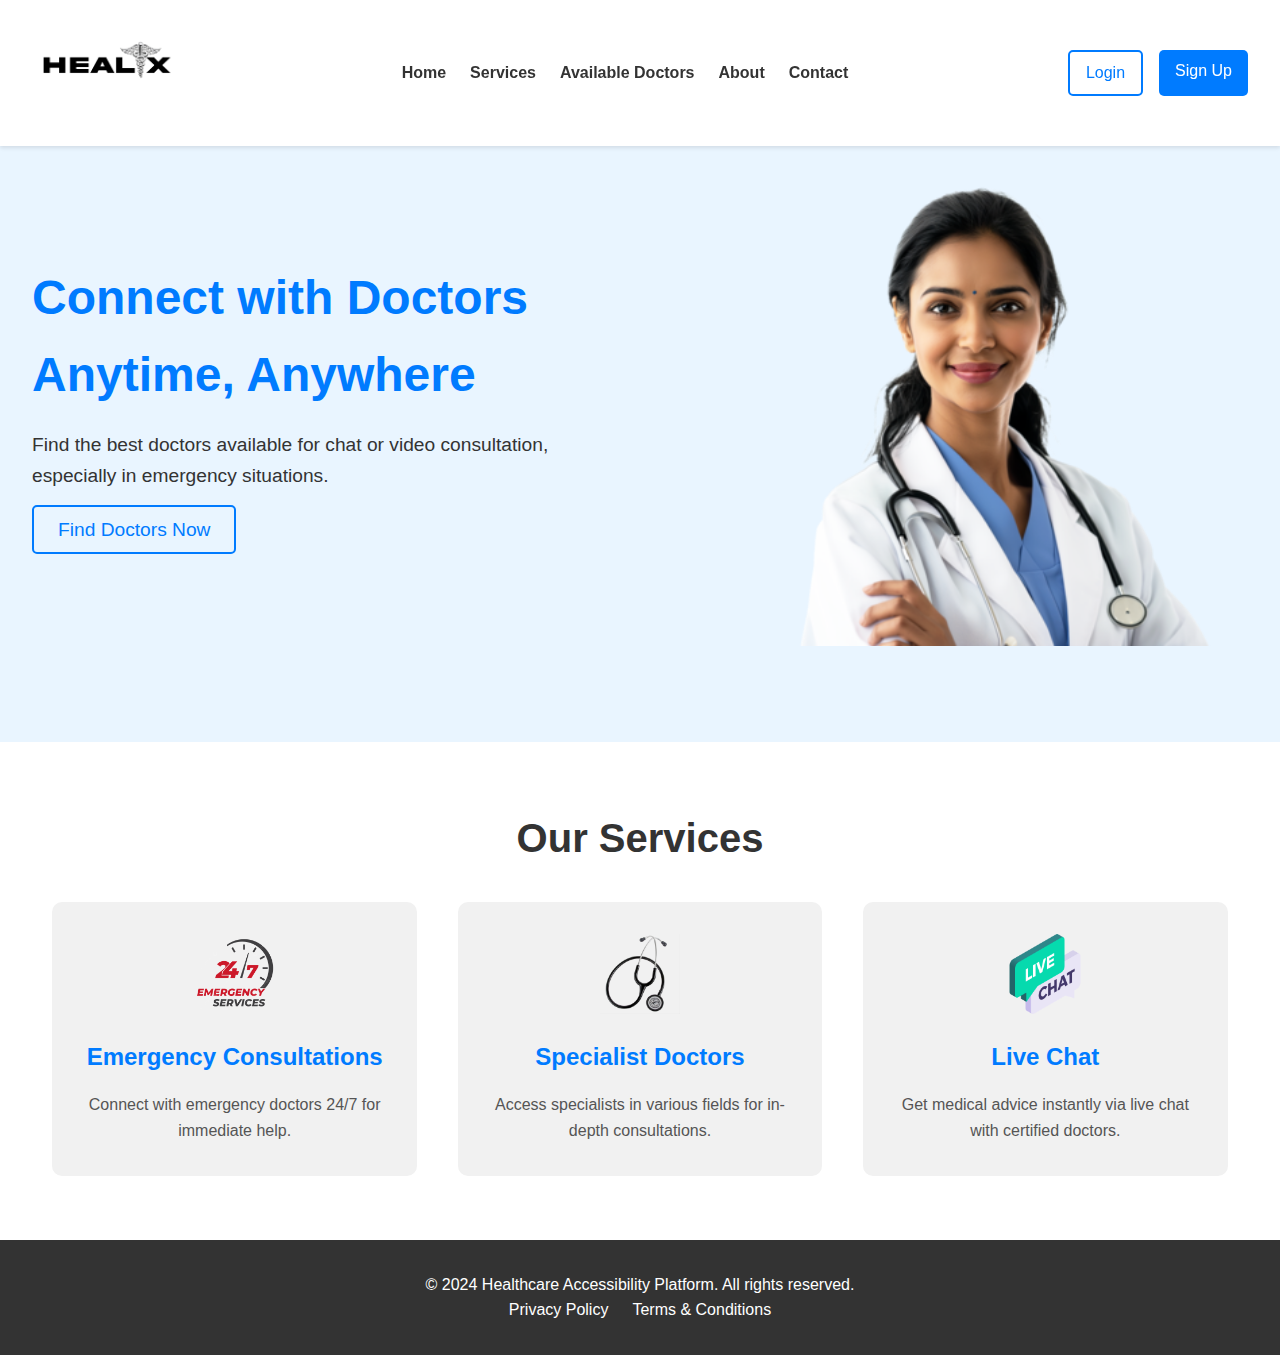
<file: index.html>
<!DOCTYPE html>
<html lang="en">
<head>
    <meta charset="UTF-8">
    <meta name="viewport" content="width=device-width, initial-scale=1.0">
    <meta http-equiv="X-UA-Compatible" content="IE=edge">
    <title>Healthcare Accessibility</title>
    <link rel="stylesheet" href="styles.css">
</head>
<body>
    <!-- Navbar -->
    <header>
        <nav class="navbar">
            <div class="logo">
                <img src="healix copy.jpg" alt="Healthcare Logo">
            </div>
            <ul class="nav-links">
                <li><a href="#home">Home</a></li>
                <li><a href="#services">Services</a></li>
                <li><a href="#doctors">Available Doctors</a></li>
                <li><a href="#about">About</a></li>
                <li><a href="#contact">Contact</a></li>
            </ul>
            <div class="cta-buttons">
                <a href="auth-landing.html" class="btn">Login</a>
                <a href="auth-landing.html" class="btn btn-primary">Sign Up</a>
            </div>
        </nav>
    </header>

    <!-- Hero Section -->
    <section id="home" class="hero-section">
        <div class="hero-content">
            <h1>Connect with Doctors Anytime, Anywhere</h1>
            <p>Find the best doctors available for chat or video consultation, especially in emergency situations.</p>
            <a href="https://github.com/Vardhan-Vas15/Healix.git" class="btn btn-hero">Find Doctors Now</a>
        </div>
        <img src="female.png" alt="Doctor Consultation" class="hero-image">
    </section>

    <!-- Services Section -->
    <section id="services" class="services-section">
        <h2>Our Services</h2>
        <div class="service-cards">
            <div class="service-card">
                <img src="emergency.png" alt="Emergency Service">
                <h3>Emergency Consultations</h3>
                <p>Connect with emergency doctors 24/7 for immediate help.</p>
            </div>
            <div class="service-card">
                <img src="spe.png" alt="Specialist Service">
                <h3>Specialist Doctors</h3>
                <p>Access specialists in various fields for in-depth consultations.</p>
            </div>
            <div class="service-card">
                <img src="chat.png" alt="Live Chat Service">
                <h3>Live Chat</h3>
                <p>Get medical advice instantly via live chat with certified doctors.</p>
            </div>
        </div>
    </section>

    <!-- Footer -->
    <footer>
        <div class="footer-content">
            <p>&copy; 2024 Healthcare Accessibility Platform. All rights reserved.</p>
            <ul class="footer-links">
                <li><a href="#privacy">Privacy Policy</a></li>
                <li><a href="#terms">Terms & Conditions</a></li>
            </ul>
        </div>
    </footer>
</body>
</html>
</file>
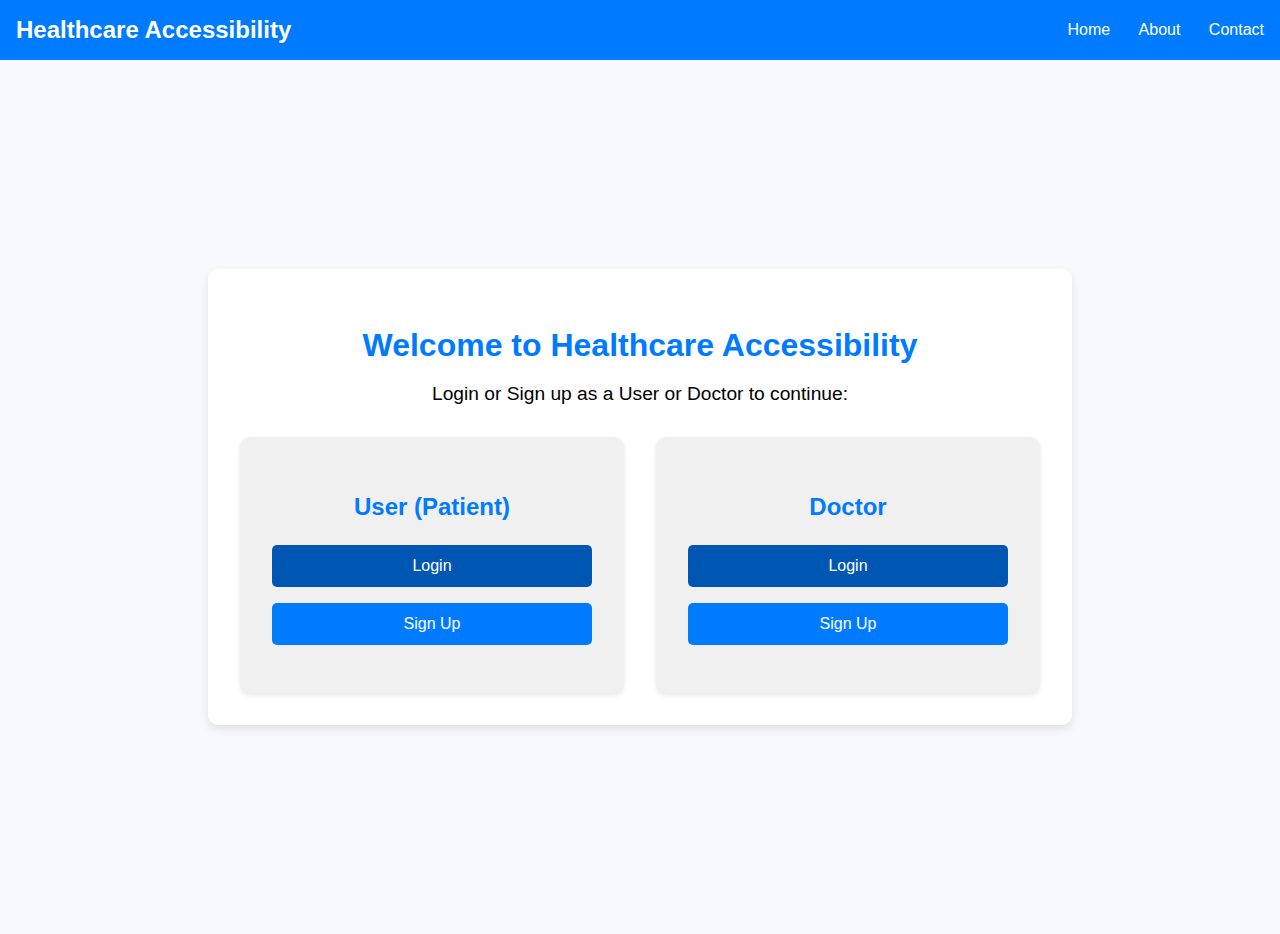
<file: auth-landing.html>
<!DOCTYPE html>
<html lang="en">
<head>
    <meta charset="UTF-8">
    <meta name="viewport" content="width=device-width, initial-scale=1.0">
    <meta http-equiv="X-UA-Compatible" content="IE=edge">
    <title>Login/Signup - Healthcare Accessibility</title>
    <style>
        /* General Styling */
body {
    font-family: 'Arial', sans-serif;
    margin: 0;
    padding: 0;
    background-color: #f7f9fc;
}

/* Navbar Styling */
.navbar {
    background-color: #007bff;
    padding: 1rem;
}

.navbar .container {
    display: flex;
    justify-content: space-between;
    align-items: center;
}

.navbar .logo {
    color: white;
    font-size: 1.5rem;
    text-decoration: none;
    font-weight: bold;
}

.navbar .nav-links a {
    color: white;
    margin-left: 1.5rem;
    text-decoration: none;
    font-size: 1rem;
}

.navbar .nav-links a:hover {
    color: #ddd;
}

/* Auth Section Styling */
.auth-section {
    display: flex;
    justify-content: center;
    align-items: center;
    height: 90vh;
    padding: 2rem;
}

.auth-container {
    background-color: white;
    padding: 2rem;
    border-radius: 10px;
    box-shadow: 0 4px 10px rgba(0, 0, 0, 0.1);
    text-align: center;
    width: 100%;
    max-width: 800px;
}

.auth-container h2 {
    font-size: 2rem;
    margin-bottom: 1rem;
    color: #007bff;
}

.auth-container p {
    font-size: 1.2rem;
    margin-bottom: 2rem;
}

.auth-cards {
    display: flex;
    justify-content: space-between;
    gap: 2rem;
}

.auth-card {
    background-color: #f0f0f0;
    padding: 2rem;
    border-radius: 10px;
    width: 45%;
    box-shadow: 0 2px 5px rgba(0, 0, 0, 0.1);
}

.auth-card h3 {
    font-size: 1.5rem;
    margin-bottom: 1.5rem;
    color: #007bff;
}

.auth-card .btn {
    display: block;
    margin-bottom: 1rem;
    padding: 0.75rem;
    background-color: #007bff;
    color: white;
    text-decoration: none;
    border-radius: 5px;
    font-size: 1rem;
    transition: background-color 0.3s ease;
}

.auth-card .btn-primary {
    background-color: #0056b3;
}

.auth-card .btn:hover {
    background-color: #0056b3;
}

.auth-card .btn-primary:hover {
    background-color: #003d80;
}

    </style>
</head>
<body>
    <!-- Navigation -->
    <nav class="navbar">
        <div class="container">
            <a href="index.html" class="logo">Healthcare Accessibility</a>
            <div class="nav-links">
                <a href="index.html">Home</a>
                <a href="about.html">About</a>
                <a href="contact.html">Contact</a>
            </div>
        </div>
    </nav>

    <!-- Auth Section -->
    <section class="auth-section">
        <div class="auth-container">
            <h2>Welcome to Healthcare Accessibility</h2>
            <p>Login or Sign up as a User or Doctor to continue:</p>

            <div class="auth-cards">
                <div class="auth-card">
                    <h3>User (Patient)</h3>
                    <a href="user-login.html" class="btn btn-primary">Login</a>
                    <a href="user-signup.html" class="btn">Sign Up</a>
                </div>
                <div class="auth-card">
                    <h3>Doctor</h3>
                    <a href="doctor-login.html" class="btn btn-primary">Login</a>
                    <a href="doctor-signup.html" class="btn">Sign Up</a>
                </div>
            </div>
        </div>
    </section>

</body>
</html>
</file>
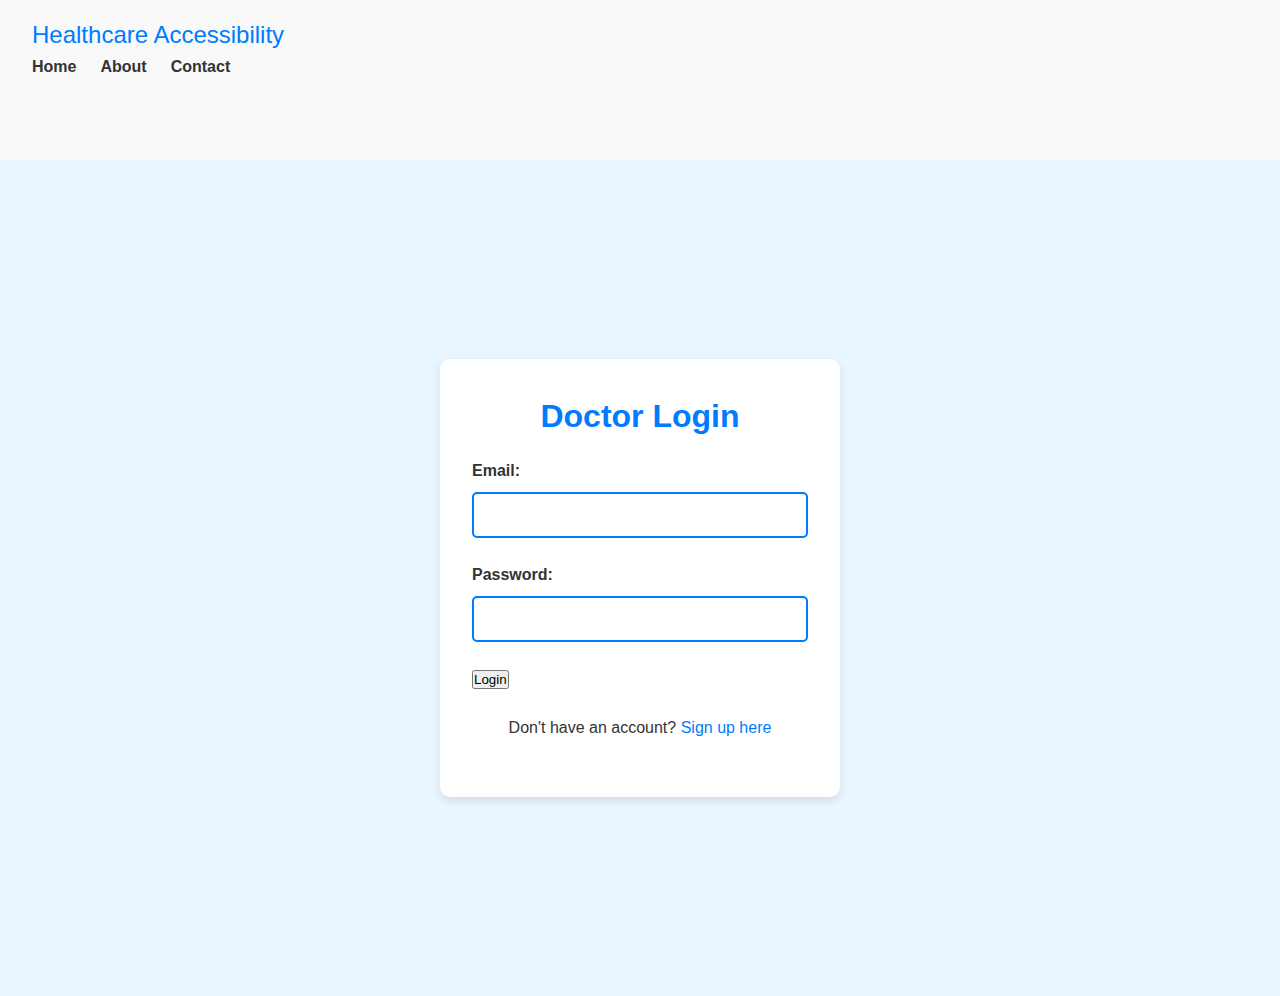
<file: doctor-login.html>
<!DOCTYPE html>
<html lang="en">
<head>
    <meta charset="UTF-8">
    <meta name="viewport" content="width=device-width, initial-scale=1.0">
    <meta http-equiv="X-UA-Compatible" content="IE=edge">
    <title>Doctor Login - Healthcare Accessibility</title>
    <link rel="stylesheet" href="style.css">
</head>
<body>
    <!-- Navigation -->
    <nav class="navbar">
        <div class="container">
            <a href="index.html" class="logo">Healthcare Accessibility</a>
            <div class="nav-links">
                <a href="index.html">Home</a>
                <a href="about.html">About</a>
                <a href="contact.html">Contact</a>
            </div>
        </div>
    </nav>

    <!-- Login Form -->
    <section class="auth-section">
        <div class="auth-container">
            <h2>Doctor Login</h2>
            <form action="doctor-dashboard.html" method="POST">
                <div class="form-group">
                    <label for="email">Email:</label>
                    <input type="email" id="email" name="email" required>
                </div>
                <div class="form-group">
                    <label for="password">Password:</label>
                    <input type="password" id="password" name="password" required>
                </div>
                <div class="form-group">
                    <button type="submit" class="btn btn-primary">Login</button>
                </div>
            </form>
            <p>Don't have an account? <a href="doctor-signup.html">Sign up here</a></p>
        </div>
    </section>
</body>
</html>
</file>
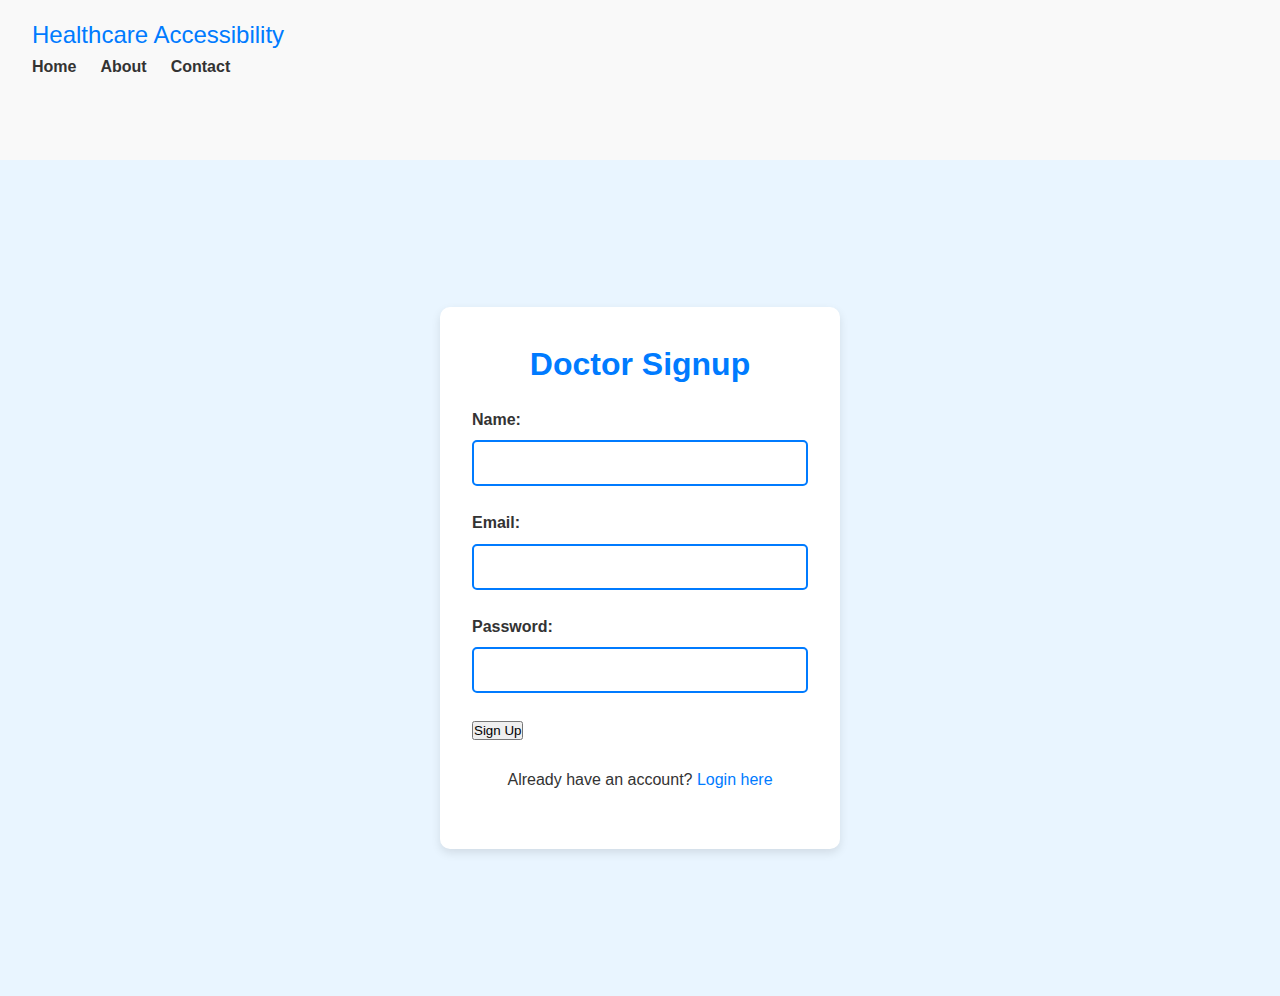
<file: doctor-signup.html>
<!DOCTYPE html>
<html lang="en">
<head>
    <meta charset="UTF-8">
    <meta name="viewport" content="width=device-width, initial-scale=1.0">
    <meta http-equiv="X-UA-Compatible" content="IE=edge">
    <title>Doctor Signup - Healthcare Accessibility</title>
    <link rel="stylesheet" href="style.css">
</head>
<body>
    <!-- Navigation -->
    <nav class="navbar">
        <div class="container">
            <a href="index.html" class="logo">Healthcare Accessibility</a>
            <div class="nav-links">
                <a href="index.html">Home</a>
                <a href="about.html">About</a>
                <a href="contact.html">Contact</a>
            </div>
        </div>
    </nav>

    <!-- Signup Form -->
    <section class="auth-section">
        <div class="auth-container">
            <h2>Doctor Signup</h2>
            <form action="doctor-dashboard.html" method="POST">
                <div class="form-group">
                    <label for="name">Name:</label>
                    <input type="text" id="name" name="name" required>
                </div>
                <div class="form-group">
                    <label for="email">Email:</label>
                    <input type="email" id="email" name="email" required>
                </div>
                <div class="form-group">
                    <label for="password">Password:</label>
                    <input type="password" id="password" name="password" required>
                </div>
                <div class="form-group">
                    <button type="submit" class="btn btn-primary">Sign Up</button>
                </div>
            </form>
            <p>Already have an account? <a href="doctor-login.html">Login here</a></p>
        </div>
    </section>
</body>
</html>
</file>
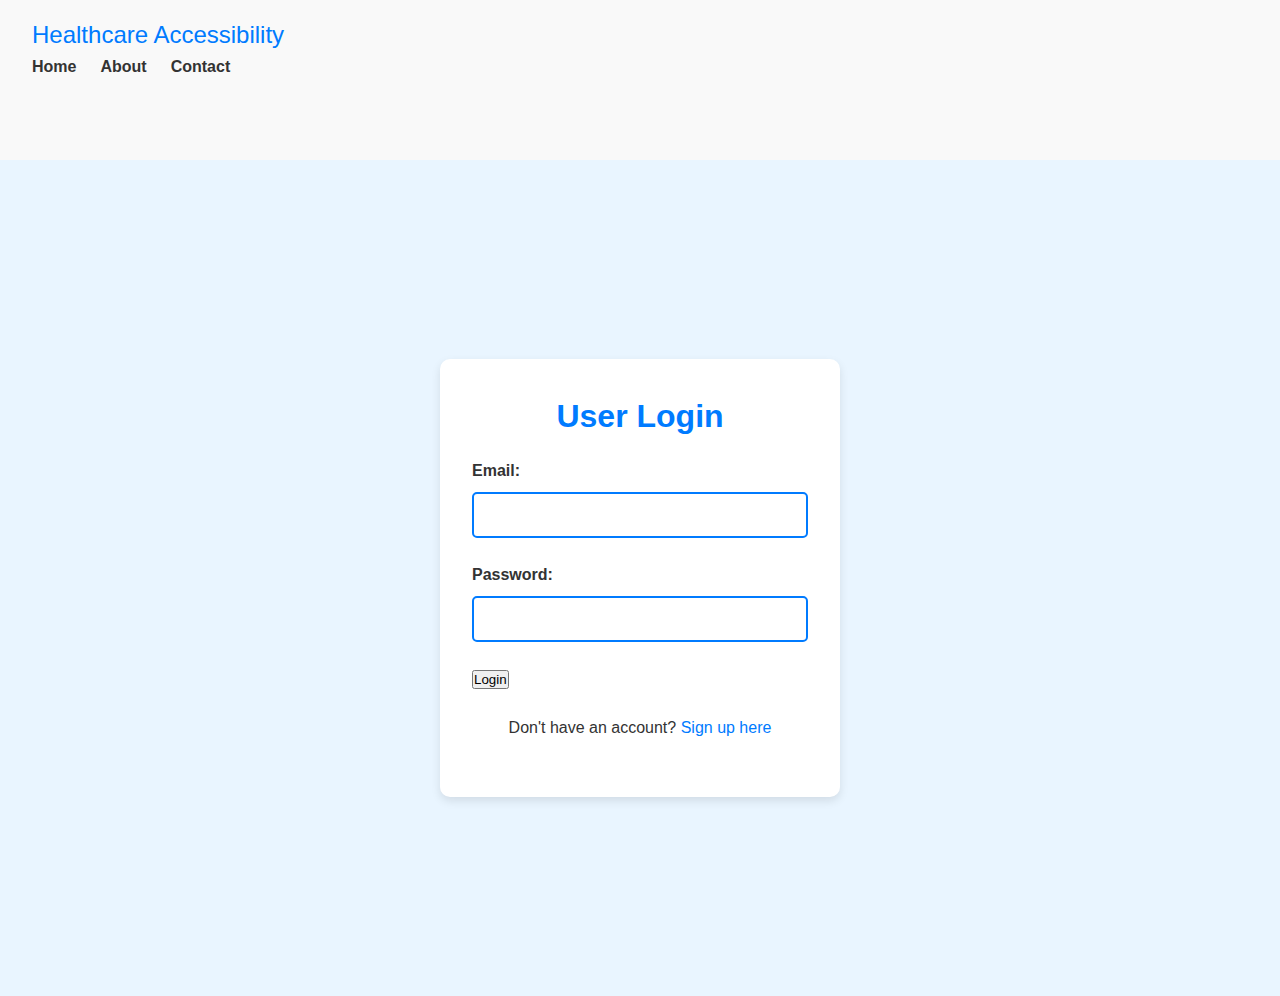
<file: user-login.html>
<!DOCTYPE html>
<html lang="en">
<head>
    <meta charset="UTF-8">
    <meta name="viewport" content="width=device-width, initial-scale=1.0">
    <meta http-equiv="X-UA-Compatible" content="IE=edge">
    <title>User Login - Healthcare Accessibility</title>
    <link rel="stylesheet" href="style.css">
</head>
<body>
    <!-- Navigation -->
    <nav class="navbar">
        <div class="container">
            <a href="index.html" class="logo">Healthcare Accessibility</a>
            <div class="nav-links">
                <a href="index.html">Home</a>
                <a href="about.html">About</a>
                <a href="contact.html">Contact</a>
            </div>
        </div>
    </nav>

    <!-- Login Form -->
    <section class="auth-section">
        <div class="auth-container">
            <h2>User Login</h2>
            <form action="user-dashboard.html" method="POST">
                <div class="form-group">
                    <label for="email">Email:</label>
                    <input type="email" id="email" name="email" required>
                </div>
                <div class="form-group">
                    <label for="password">Password:</label>
                    <input type="password" id="password" name="password" required>
                </div>
                <div class="form-group">
                    <button type="submit" class="btn btn-primary">Login</button>
                </div>
            </form>
            <p>Don't have an account? <a href="user-signup.html">Sign up here</a></p>
        </div>
    </section>
</body>
</html>
</file>
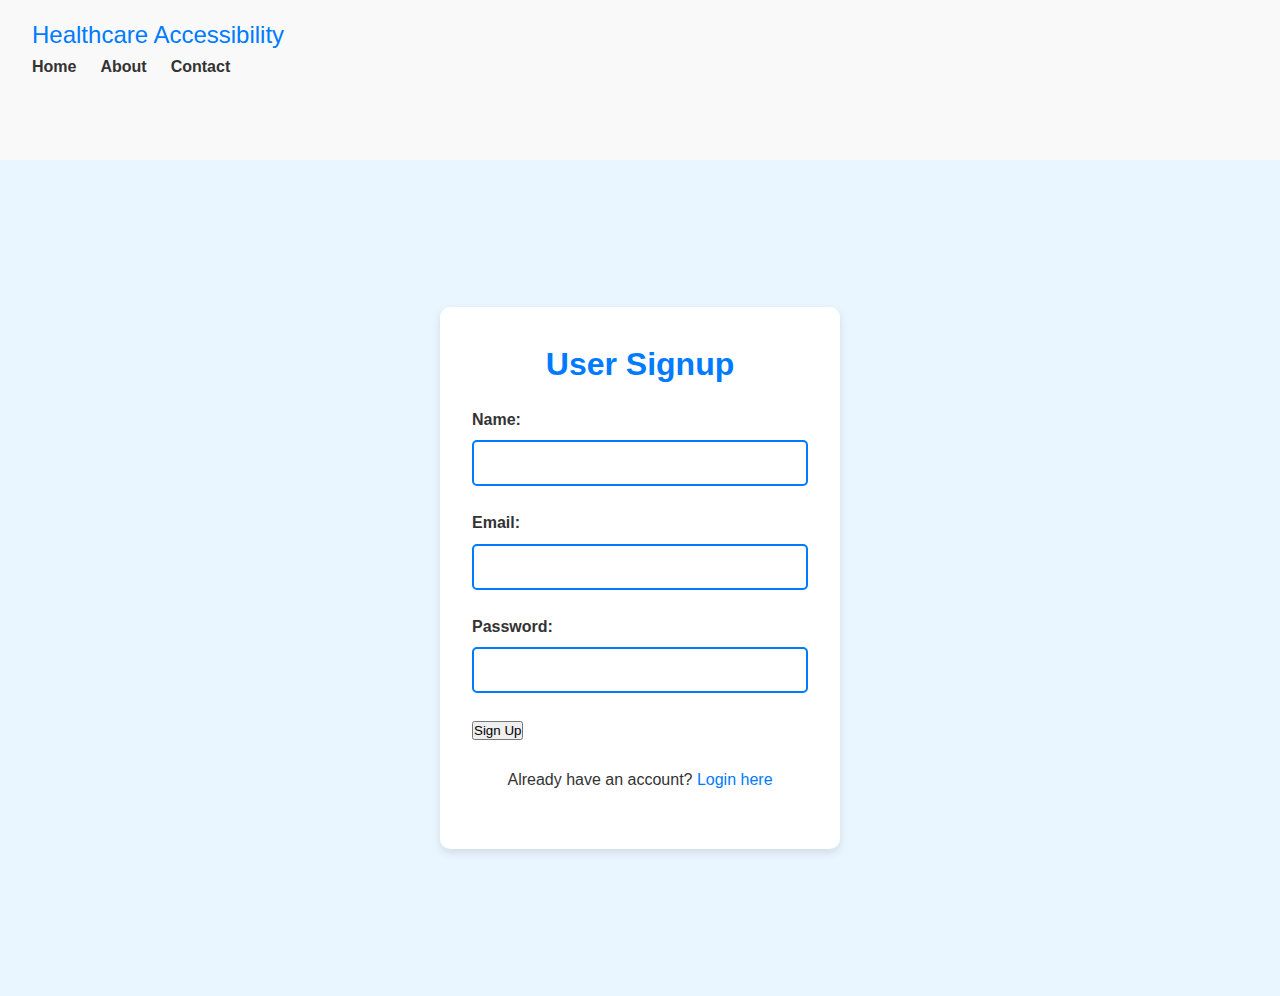
<file: user-signup.html>
<!DOCTYPE html>
<html lang="en">
<head>
    <meta charset="UTF-8">
    <meta name="viewport" content="width=device-width, initial-scale=1.0">
    <meta http-equiv="X-UA-Compatible" content="IE=edge">
    <title>User Signup - Healthcare Accessibility</title>
    <link rel="stylesheet" href="style.css">
</head>
<body>
    <!-- Navigation -->
    <nav class="navbar">
        <div class="container">
            <a href="index.html" class="logo">Healthcare Accessibility</a>
            <div class="nav-links">
                <a href="index.html">Home</a>
                <a href="about.html">About</a>
                <a href="contact.html">Contact</a>
            </div>
        </div>
    </nav>

    <!-- Signup Form -->
    <section class="auth-section">
        <div class="auth-container">
            <h2>User Signup</h2>
            <form action="user-dashboard.html" method="POST">
                <div class="form-group">
                    <label for="name">Name:</label>
                    <input type="text" id="name" name="name" required>
                </div>
                <div class="form-group">
                    <label for="email">Email:</label>
                    <input type="email" id="email" name="email" required>
                </div>
                <div class="form-group">
                    <label for="password">Password:</label>
                    <input type="password" id="password" name="password" required>
                </div>
                <div class="form-group">
                    <button type="submit" class="btn btn-primary">Sign Up</button>
                </div>
            </form>
            <p>Already have an account? <a href="user-login.html">Login here</a></p>
        </div>
    </section>
</body>
</html>
</file>
<file: styles.css>
/* Reset some default browser styles */
* {
    margin: 0;
    padding: 0;
    box-sizing: border-box;
}

body {
    font-family: 'Arial', sans-serif;
    line-height: 1.6;
    background-color: #f9f9f9;
    color: #333;
}

/* Navbar styles */
header {
    background-color: #ffffff;
    box-shadow: 0 2px 4px rgba(0, 0, 0, 0.1);
    position: fixed;
    width: 100%;
    top: 0;
    z-index: 1000;
}

.navbar {
    display: flex;
    justify-content: space-between;
    align-items: center;
    padding: 1rem 2rem;
}

.logo img {
    width: 150px;
}

.nav-links {
    list-style: none;
    display: flex;
    gap: 1.5rem;
}

.nav-links li {
    display: inline-block;
}

.nav-links a {
    text-decoration: none;
    color: #333;
    font-weight: 600;
    font-size: 1rem;
}

.nav-links a:hover {
    color: #007bff;
}

.cta-buttons {
    display: flex;
    gap: 1rem;
}

.btn {
    padding: 0.5rem 1rem;
    border: 2px solid #007bff;
    color: #007bff;
    background: none;
    border-radius: 5px;
    font-size: 1rem;
    cursor: pointer;
    text-decoration: none;
}

.btn:hover {
    background-color: #007bff;
    color: #fff;
}

.btn-primary {
    background-color: #007bff;
    color: #fff;
    border: none;
}

.btn-primary:hover {
    background-color: #0056b3;
}

/* Hero Section */
.hero-section {
    display: flex;
    justify-content: space-between;
    align-items: center;
    padding: 6rem 2rem;
    margin-top: 4rem;
    background-color: #e9f5ff;
}

.hero-content {
    max-width: 600px;
}

.hero-content h1 {
    font-size: 3rem;
    color: #007bff;
    margin-bottom: 1rem;
}

.hero-content p {
    font-size: 1.2rem;
    margin-bottom: 1.5rem;
}

.btn-hero {
    padding: 0.75rem 1.5rem;
    font-size: 1.2rem;
}

.hero-image {
    width: 40%;
    border-radius: 10px;
}

/* Services Section */
.services-section {
    padding: 4rem 2rem;
    background-color: #fff;
    text-align: center;
}

.services-section h2 {
    font-size: 2.5rem;
    color: #333;
    margin-bottom: 2rem;
}

.service-cards {
    display: flex;
    justify-content: space-around;
}

.service-card {
    background-color: #f1f1f1;
    padding: 2rem;
    border-radius: 10px;
    width: 30%;
    text-align: center;
}

.service-card img {
    width: 80px;
    margin-bottom: 1rem;
}

.service-card h3 {
    font-size: 1.5rem;
    color: #007bff;
    margin-bottom: 1rem;
}

.service-card p {
    font-size: 1rem;
    color: #555;
}

/* Footer */
footer {
    background-color: #333;
    color: #fff;
    padding: 2rem;
    text-align: center;
}

.footer-links {
    list-style: none;
    display: flex;
    justify-content: center;
    gap: 1.5rem;
}

.footer-links a {
    color: #fff;
    text-decoration: none;
    font-size: 1rem;
}

.footer-links a:hover {
    color: #007bff;
}


/* Common Auth Page Styles */
.auth-section {
    display: flex;
    justify-content: center;
    align-items: center;
    height: 100vh;
    background-color: #e9f5ff;
}

.auth-container {
    background-color: #fff;
    padding: 2rem;
    border-radius: 10px;
    box-shadow: 0 4px 10px rgba(0, 0, 0, 0.1);
    width: 100%;
    max-width: 400px;
    text-align: center;
}

.auth-container h2 {
    font-size: 2rem;
    color: #007bff;
    margin-bottom: 1rem;
}

.auth-container p {
    font-size: 1.2rem;
    margin-bottom: 2rem;
}

.auth-buttons {
    margin-bottom: 2rem;
}

.auth-buttons h3 {
    font-size: 1.5rem;
    margin-bottom: 1rem;
}

.auth-buttons a {
    display: block;
    margin-bottom: 1rem;
    padding: 0.75rem;
    background-color: #007bff;
    color: white;
    text-align: center;
    text-decoration: none;
    border-radius: 5px;
    font-size: 1rem;
    transition: background-color 0.3s ease;
}

.auth-buttons a.btn {
    background-color: #6c757d; /* Default style for non-primary buttons */
}

.auth-buttons a.btn:hover {
    background-color: #5a6268;
}

.auth-buttons a.btn-primary:hover {
    background-color: #0056b3;
}

.auth-buttons a.btn-primary {
    background-color: #007bff; /* Highlight for primary buttons */
}
</file>
<file: style.css>
/* Reset some default browser styles */
* {
    margin: 0;
    padding: 0;
    box-sizing: border-box;
}

body {
    font-family: 'Arial', sans-serif;
    line-height: 1.6;
    background-color: #f9f9f9;
    color: #333;
}

/* Navbar styles */
header {
    background-color: #ffffff;
    box-shadow: 0 2px 4px rgba(0, 0, 0, 0.1);
    position: fixed;
    width: 100%;
    top: 0;
    z-index: 1000;
}

.navbar {
    display: flex;
    justify-content: space-between;
    align-items: center;
    padding: 1rem 2rem;
}

.logo {
    font-size: 1.5rem;
    color: #007bff;
    text-decoration: none;
}

.nav-links {
    list-style: none;
    display: flex;
    gap: 1.5rem;
}

.nav-links li {
    display: inline-block;
}

.nav-links a {
    text-decoration: none;
    color: #333;
    font-weight: 600;
    font-size: 1rem;
}

.nav-links a:hover {
    color: #007bff;
}

/* Common Auth Page Styles */
.auth-section {
    display: flex;
    justify-content: center;
    align-items: center;
    height: calc(100vh - 4rem); /* Adjust for navbar height */
    background-color: #e9f5ff;
    margin-top: 4rem; /* To avoid overlapping with fixed navbar */
}

.auth-container {
    background-color: #fff;
    padding: 2rem;
    border-radius: 10px;
    box-shadow: 0 4px 10px rgba(0, 0, 0, 0.1);
    width: 100%;
    max-width: 400px;
    text-align: center;
}

.auth-container h2 {
    font-size: 2rem;
    color: #007bff;
    margin-bottom: 1rem;
}

.auth-container p {
    font-size: 1rem;
    margin-bottom: 1.5rem;
}

/* Form styles */
.form-group {
    margin-bottom: 1.5rem;
    text-align: left; /* Align labels to the left */
}

.form-group label {
    display: block;
    margin-bottom: 0.5rem;
    font-weight: 600;
}

.form-group input {
    width: 100%;
    padding: 0.75rem;
    border: 2px solid #007bff;
    border-radius: 5px;
    font-size: 1rem;
    color: #333;
}

.form-group input:focus {
    outline: none;
    border-color: #0056b3; /* Change border color on focus */
}

/* Button styles */
.auth-buttons {
    margin-top: 1rem;
}

.auth-buttons button {
    padding: 0.75rem 1.5rem;
    background-color: #007bff;
    color: #fff;
    border: none;
    border-radius: 5px;
    font-size: 1rem;
    cursor: pointer;
    transition: background-color 0.3s ease;
}

.auth-buttons button:hover {
    background-color: #0056b3;
}

/* Link styles */
.auth-container a {
    color: #007bff;
    text-decoration: none;
}

.auth-container a:hover {
    text-decoration: underline;
}

/* Footer styles */
footer {
    background-color: #333;
    color: #fff;
    padding: 2rem;
    text-align: center;
}

.footer-links {
    list-style: none;
    display: flex;
    justify-content: center;
    gap: 1.5rem;
}

.footer-links a {
    color: #fff;
    text-decoration: none;
    font-size: 1rem;
}

.footer-links a:hover {
    color: #007bff;
}
</file>
